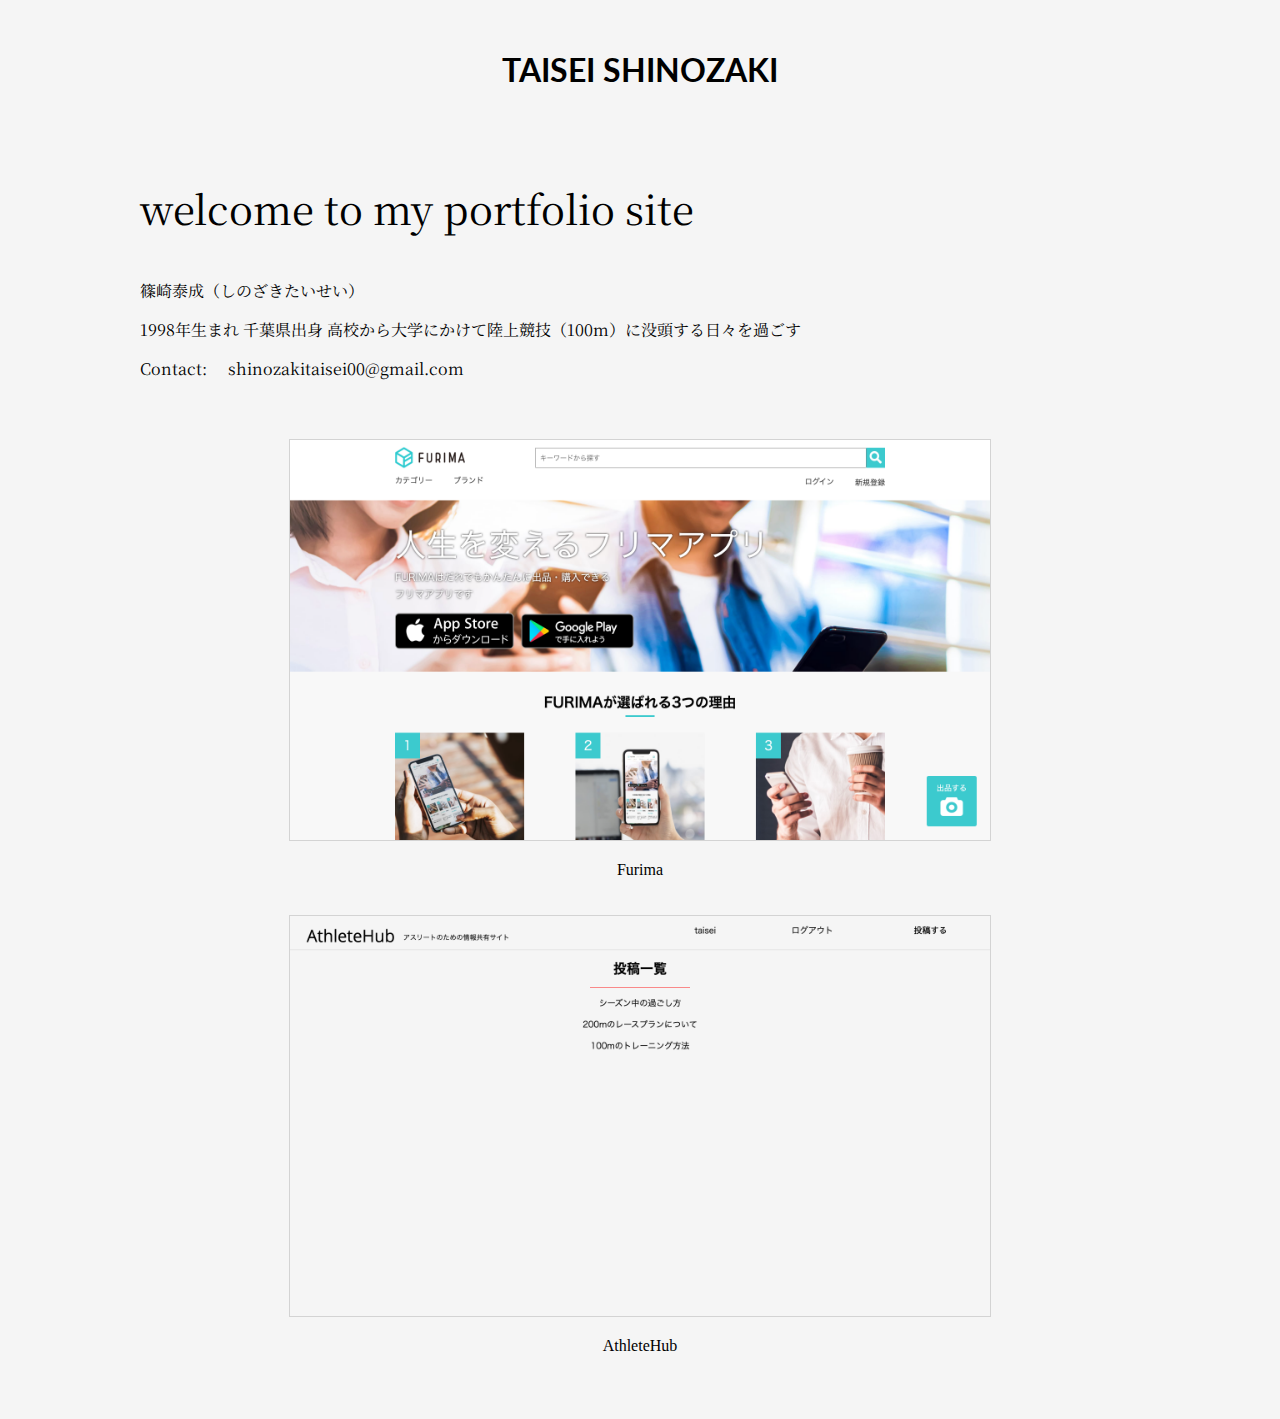
<file: index.html>
<!DOCTYPE HTML>
<html lang="ja">
  <head>
    <meta charset="UTF-8">
    <link rel="stylesheet" href="stylesheet.css">
    
    <link rel="preconnect" href="https://fonts.gstatic.com">
    <link href="https://fonts.googleapis.com/css2?family=Lato&display=swap" rel="stylesheet">
    
    <link rel="preconnect" href="https://fonts.gstatic.com">
    <link href="https://fonts.googleapis.com/css2?family=Noto+Serif+JP:wght@200&display=swap" rel="stylesheet">
    
    <title>TAISEI SHINOZAKI</title>
  </head>
  <body>
    <div class="top">
      <div class="main-container">
        <h1 class="myname">TAISEI SHINOZAKI</h1>
      </div>
      <div class="second-container">
        <p class="greeting">welcome to my portfolio site</p>
        <div class="introduce">
          <p>篠崎泰成（しのざきたいせい）</p>
          <p>1998年生まれ 千葉県出身 高校から大学にかけて陸上競技（100m）に没頭する日々を過ごす</p>
          <dt>Contact:</dt>
          <dd>shinozakitaisei00@gmail.com</dd>
        </div>
      </div>
      <div class="portfolio-wrapper">
        <div class="portfolio-list">
          <div class="portfolio">
            <img class="furima" src="./furima.top.png">
            <p>Furima</p>
          </div>
          <div class="portfolio">
            <img class="athletehub" src="./athletehub.top.png">
            <p>AthleteHub</p>
          </div>
        </div>
      </div>
    </div>
  </body>
</html>
</file>
<file: stylesheet.css>
body {
  margin: 0;
  background-color: whitesmoke;
}

h1 {
  margin: 0;
}

.top {
  max-height: 100vh;
  max-width: 100vw;
}

.myname {
  padding: 50px;
  font-family: 'Lato', sans-serif;
  text-align: center;
}

.second-container {
  font-family: 'Noto Serif JP', serif;
  height: 280px;
  width: 100vw;
}

.greeting {
  height: 60px;
  font-size: 40px;
  padding-top: 40px;
  padding-left: 140px;
  margin: 0 0 40px 0;
}

.introduce {
  height: 140px;
  padding-left: 140px;
}

dt {
  float: left;
  clear: left;
  margin-right: 0.5em;
  width: 80px;
}

dd {
  float: left;
  margin: 0;
}

.portfolio-wrapper {
  text-align: center;
  height: 1000px;
  width: 100vw;
}

.portfolio-list {
  margin: 0 auto;
}

.portfolio {
  padding-top: 20px;
}

.furima {
  height: 400px;
  width: 700px;
  border: solid 1px lightgray;
}

.athletehub {
  height: 400px;
  width: 700px;
  border: solid 1px lightgray;
}
</file>
